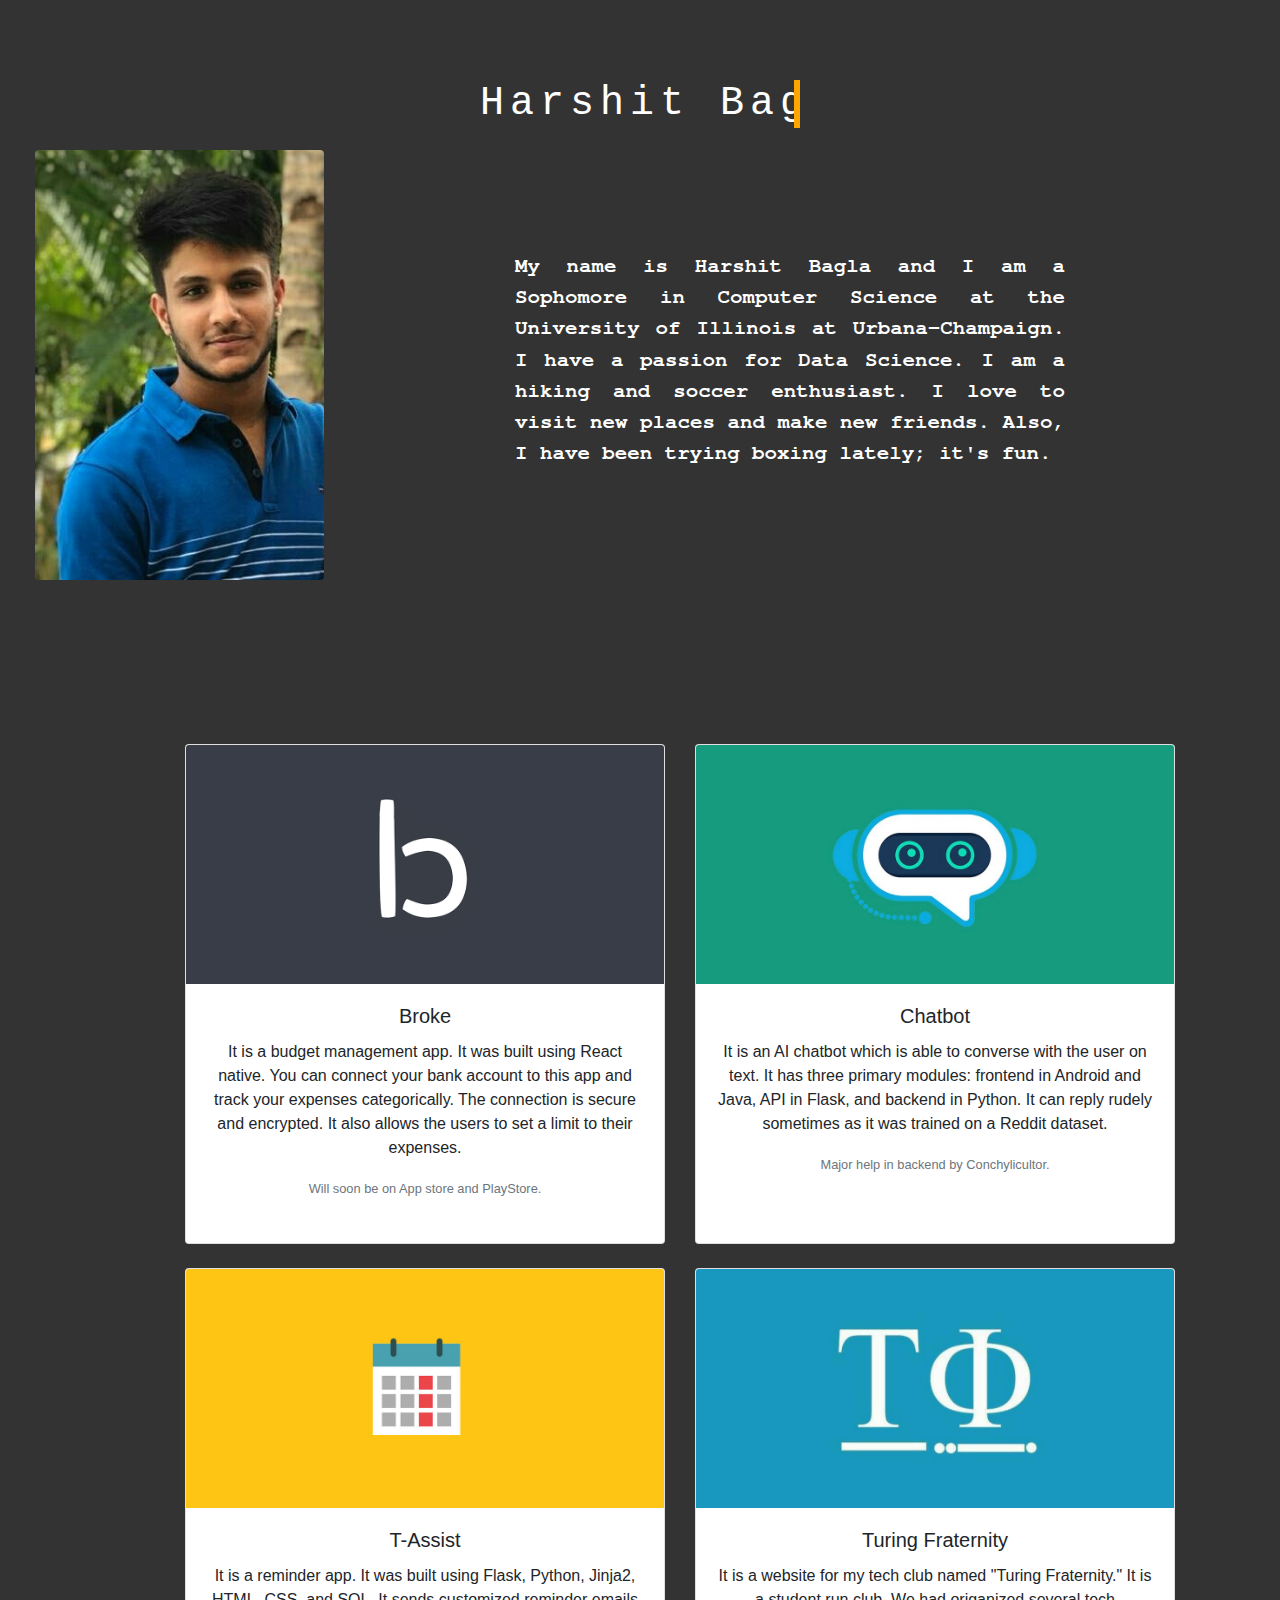
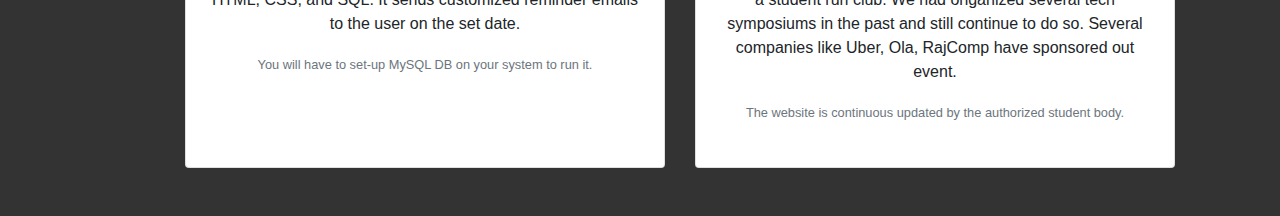
<file: index.html>
<!DOCTYPE html>
<html lang="en" dir="ltr">
  <head>
    <meta charset="utf-8">
    <meta name="viewport" content="width=device-width, initial-scale=1, shrink-to-fit=no">
    <link href="http://maxcdn.bootstrapcdn.com/font-awesome/4.1.0/css/font-awesome.min.css" rel="stylesheet">
    <link rel="stylesheet" href="https://stackpath.bootstrapcdn.com/bootstrap/4.3.1/css/bootstrap.min.css" integrity="sha384-ggOyR0iXCbMQv3Xipma34MD+dH/1fQ784/j6cY/iJTQUOhcWr7x9JvoRxT2MZw1T" crossorigin="anonymous">
    <link rel="stylesheet" href="style.css">
    <title>Harshit Bagla</title>
  </head>
  <body>

    <div class="container-fluid" style="width: 350px">
      <div class="typewriter">
        <h1>Harshit Bagla</h1>
      </div>
    </div>

    <div class="container-fluid" id="profile_pic">
      <img src="my_image.jpg" alt="Profile Picture" class="rounded">
      <div class="aboutme">
        <p>My name is Harshit Bagla and I am a Sophomore in Computer Science at the University of Illinois at Urbana-Champaign. I have a passion for Data Science. I am a hiking and soccer enthusiast. I love to visit new places and make new friends. Also, I have been trying boxing lately; it's fun.</p>
      </div>
      <section>
        <a href="#projects">
          <div class="scrolldown" href>
            <span></span>
            <span></span>
            <span></span>
          </div>
        </a>
      </section>
    </div>

    <section id="projects">
      <br>
      <div class="card-deck" style="align-self: center;">
        <div class="card project_items">
          <img src="b_logo.png" class="card-img-top" alt="Broke Logo">
          <div class="card-body">
            <h5 class="card-title">Broke</h5>
            <p class="card-text">It is a budget management app. It was built using React native. You can connect your bank account to this app and track your expenses categorically. The connection is secure and encrypted. It also allows the users to set a limit to their expenses.</p>
            <p class="card-text"><small class="text-muted">Will soon be on App store and PlayStore.</small></p>
          </div>
        </div>
        <div class="card project_items">
          <img src="chatbot_logo.jpg" class="card-img-top" alt="Chatbot Logo">
          <div class="card-body">
            <h5 class="card-title">Chatbot</h5>
            <p class="card-text">It is an AI chatbot which is able to converse with the user on text. It has three primary modules: frontend in Android and Java, API in Flask, and backend in Python. It can reply rudely sometimes as it was trained on a Reddit dataset.</p>
            <p class="card-text"><small class="text-muted">Major help in backend by Conchylicultor.</small></p>
          </div>
        </div>
      </div>
      <br>
      <div class="card-deck" style="align-self: center;">
        <div class="card project_items">
          <img src="calender_logo.png" class="card-img-top" alt="T-Assist Logo">
          <div class="card-body">
            <h5 class="card-title">T-Assist</h5>
            <p class="card-text">It is a reminder app. It was built using Flask, Python, Jinja2, HTML, CSS, and SQL. It sends customized reminder emails to the user on the set date.</p>
            <p class="card-text"><small class="text-muted">You will have to set-up MySQL DB on your system to run it.</small></p>
          </div>
        </div>
        <div class="card project_items">
          <img src="tf_logo.png" class="card-img-top" alt="T-Assist Logo">
          <div class="card-body">
            <h5 class="card-title">Turing Fraternity</h5>
            <p class="card-text">It is a website for my tech club named "Turing Fraternity." It is a student run club. We had origanized several tech symposiums in the past and still continue to do so. Several companies like Uber, Ola, RajComp have sponsored out event.</p>
            <p class="card-text"><small class="text-muted">The website is continuous updated by the authorized student body.</small></p>
          </div>
        </div>
      </div>
      <br>
      <br>
    </section>












    <!-- Script -->
    <script type="text/javascript">
      document.querySelectorAll('a[href^="#"]').forEach(anchor => {
        anchor.addEventListener('click', function (e) {
        e.preventDefault();

        document.querySelector(this.getAttribute('href')).scrollIntoView({
        behavior: 'smooth'
        });
        });
      });
    </script>
    <script src="https://code.jquery.com/jquery-3.3.1.slim.min.js" integrity="sha384-q8i/X+965DzO0rT7abK41JStQIAqVgRVzpbzo5smXKp4YfRvH+8abtTE1Pi6jizo" crossorigin="anonymous"></script>
    <script src="https://cdnjs.cloudflare.com/ajax/libs/popper.js/1.14.7/umd/popper.min.js" integrity="sha384-UO2eT0CpHqdSJQ6hJty5KVphtPhzWj9WO1clHTMGa3JDZwrnQq4sF86dIHNDz0W1" crossorigin="anonymous"></script>
    <script src="https://stackpath.bootstrapcdn.com/bootstrap/4.3.1/js/bootstrap.min.js" integrity="sha384-JjSmVgyd0p3pXB1rRibZUAYoIIy6OrQ6VrjIEaFf/nJGzIxFDsf4x0xIM+B07jRM" crossorigin="anonymous"></script>
  </body>
</html>
</file>
<file: style.css>
/* GLOBAL STYLES */
body {
  background: #333;
  padding-top: 5em;
  display: flex;
  text-align: center;
}

/* DEMO-SPECIFIC STYLES */
.typewriter h1 {
  color: #fff;
  font-family: monospace;
  overflow: hidden; /* Ensures the content is not revealed until the animation */
  border-right: .15em solid orange; /* The typwriter cursor */
  white-space: nowrap; /* Keeps the content on a single line */
  margin: 0 auto; /* Gives that scrolling effect as the typing happens */
  letter-spacing: .15em; /* Adjust as needed */
  animation:
    typing 3.5s steps(30, end),
    blink-caret .5s step-end infinite;
}

/* The typing effect */
@keyframes typing {
  from { width: 0 }
  to { width: 100% }
}

/* The typewriter cursor effect */
@keyframes blink-caret {
  from, to { border-color: transparent }
  50% { border-color: orange }
}

#profile_pic img {
  display: block !important;
  float: left !important;
  margin-left: 20px;
  height: 430px;
}

#profile_pic {
  position: absolute;
  float: left;
  clear: left;
  top: 150px;
}

.aboutme {
  padding-left: 500px;
  padding-right: 200px;
  padding-top: 100px;
  padding-bottom: 50px;
}

.aboutme p {
  color: #fff;
  font-family: FreeMono, monospace;
  font-weight: bold;
  font-size: 1.3em;
  text-align: justify;
}

.scrolldown {
  position: absolute;
  bottom: -50px;
  left: 60%;
  width: 40px;
  height: 40px;
  transform: translateY(-80px) translateX(-50%) rotate(45deg);
}

.scrolldown span {
  position: absolute;
  top: 0;
  left: 0;
  display: block;
  width: 100%;
  height: 100%;
  border-bottom: 2px solid #fff;
  border-right: 2px solid #fff;
  animation: animate 1.5s linear infinite;
  opacity: 0;
}

.scrolldown span:nth-child(1) {
  transform: translate(-15px, -15px);
  animation-delay: -0.4s;
}
.scrolldown span:nth-child(2) {
  transform: translate(0, 0);
  animation-delay: -0.2s;
}
.scrolldown span:nth-child(3) {
  transform: translate(15px, 15px);
  animation-delay: 0s;
}

@keyframes animate
{
  0% {
    top: -5px;
    left: -5px;
    opacity: 0;
  }
  25% {
    top: 0px;
    left: 0px;
    opacity: 1;
  }
  50%, 100% {
    top: 5px;
    left: 5px;
    opacity: 0;
  }
}

#projects {
  position: absolute;
  top: 45em;
  padding-left: 15px;
  padding-right: 15px;
  margin-left: 170px;
}

.project_items {
  width: 30em;
  height: 500px;
  padding-bottom: 10px;
  margin: auto;
}

.contactme {
  position: absolute;
  top: 115em;
  width: 100%;
  height: 7%;
}

.dash{
  border: 0 none;
  border-top: 2px dashed #fff;
  background: none;
  height:0;
}

a span {
  padding-left: 18px;
  padding-bottom: 10px;
  margin: auto;
  color: white;
}

#linkedin:hover {
  color: #26546B;
}

#facebook:hover {
  color: #4392BA;
}

#github:hover {
  color: #4a9b7e;
}

#resume:hover {
  color: #C92649;
}
</file>
